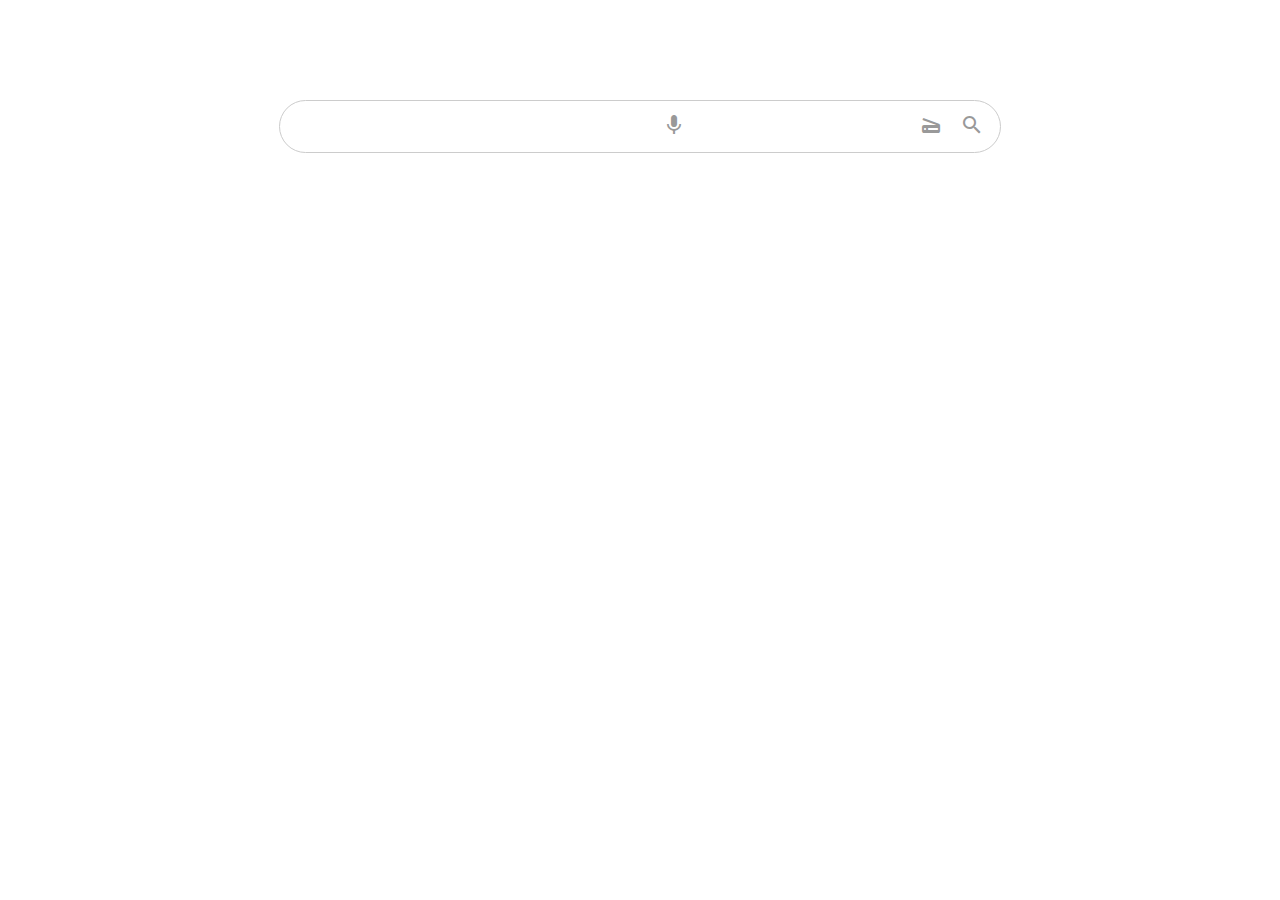
<file: index.html>
<!DOCTYPE html>
<html lang="en">
  <head>
    <meta charset="UTF-8" />
    <meta name="viewport" content="width=device-width, initial-scale=1.0" />
    <link
      href="https://fonts.googleapis.com/icon?family=Material+Icons"
      rel="stylesheet"
    />
    <link rel="stylesheet" href="style.css" />
    <title>Barra de búsqueda</title>
  </head>
  <body>
    <div class="search-bar">
      <input type="text" />
      <div class="actions">
        <button>
          <span class="material-icons">mic</span>
        </button>
        <button>
          <span class="material-icons">document_scanner</span>
        </button>
        <button>
          <span class="material-icons">search</span>
        </button>
      </div>
    </div>
  </body>
</html>
</file>
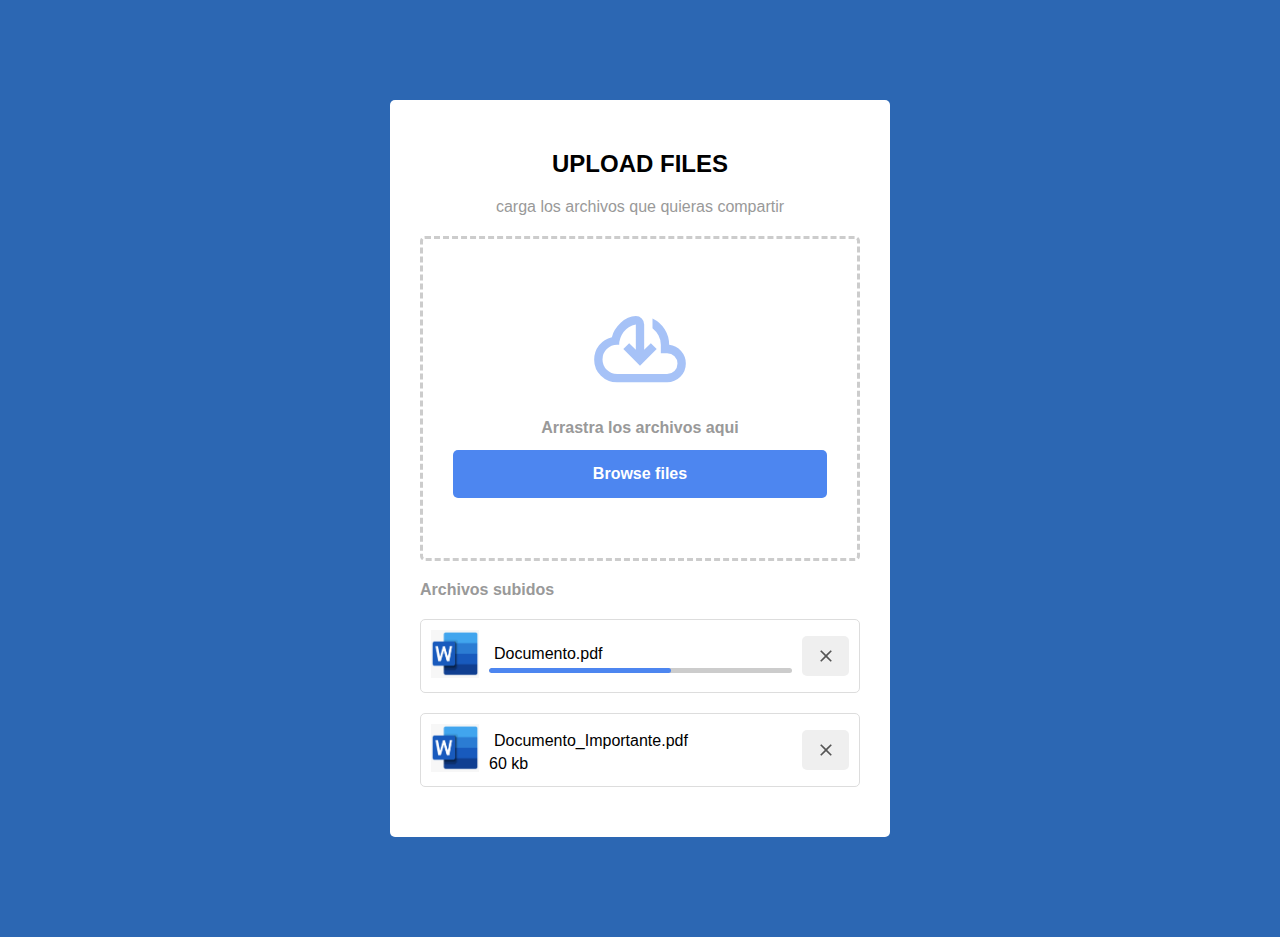
<file: cargar_archivos/index.html>
<!DOCTYPE html>
<html lang="en">
  <head>
    <meta charset="UTF-8" />
    <meta name="viewport" content="width=device-width, initial-scale=1.0" />
    <title>Ui para subir archivos</title>
    <link rel="stylesheet" href="style.css" />
  </head>
  <body>
    <div class="upload-container">
      <div class="title">UPLOAD FILES</div>
      <div class="description">carga los archivos que quieras compartir</div>
      <div class="drag-drop">
        <div class="icon">
          <svg
            xmlns="http://www.w3.org/2000/svg"
            height="24"
            viewBox="0 -960 960 960"
            width="24"
          >
            <path
              d="M260-160q-91 0-155.5-63T40-377q0-78 47-139t123-78q17-72 85-137t145-65q33 0 56.5 23.5T520-716v242l64-62 56 56-160 160-160-160 56-56 64 62v-242q-76 14-118 73.5T280-520h-20q-58 0-99 41t-41 99q0 58 41 99t99 41h480q42 0 71-29t29-71q0-42-29-71t-71-29h-60v-80q0-48-22-89.5T600-680v-93q74 35 117 103.5T760-520q69 8 114.5 59.5T920-340q0 75-52.5 127.5T740-160H260Zm220-358Z"
            />
          </svg>
        </div>
        <div>Arrastra los archivos aqui</div>
        <button class="btn">Browse files</button>
      </div>
      <div class="title-section">Archivos subidos</div>
      <div class="uploaded-files">
        <div class="file">
          <div class="icon">
            <img src="/imagenes/word.png" />
          </div>
          <div class="title">
            <div class="name">Documento.pdf</div>
            <div class="progress">
              <div class="progress-60"></div>
            </div>
          </div>
          <div class="actions">
            <button>
              <svg
                xmlns="http://www.w3.org/2000/svg"
                height="24"
                viewBox="0 -960 960 960"
                width="24"
              >
                <path
                  d="m256-200-56-56 224-224-224-224 56-56 224 224 224-224 56 56-224 224 224 224-56 56-224-224-224 224Z"
                />
              </svg>
            </button>
          </div>
        </div>

        <div class="file">
          <div class="icon"><img src="/imagenes/word.png" /></div>
          <div class="title">
            <div class="name">Documento_Importante.pdf</div>
            <div class="size">60 kb</div>
          </div>
          <div class="actions">
            <button>
              <svg
                xmlns="http://www.w3.org/2000/svg"
                height="24"
                viewBox="0 -960 960 960"
                width="24"
              >
                <path
                  d="m256-200-56-56 224-224-224-224 56-56 224 224 224-224 56 56-224 224 224 224-56 56-224-224-224 224Z"
                />
              </svg>
            </button>
          </div>
        </div>
      </div>
    </div>
  </body>
</html>
</file>
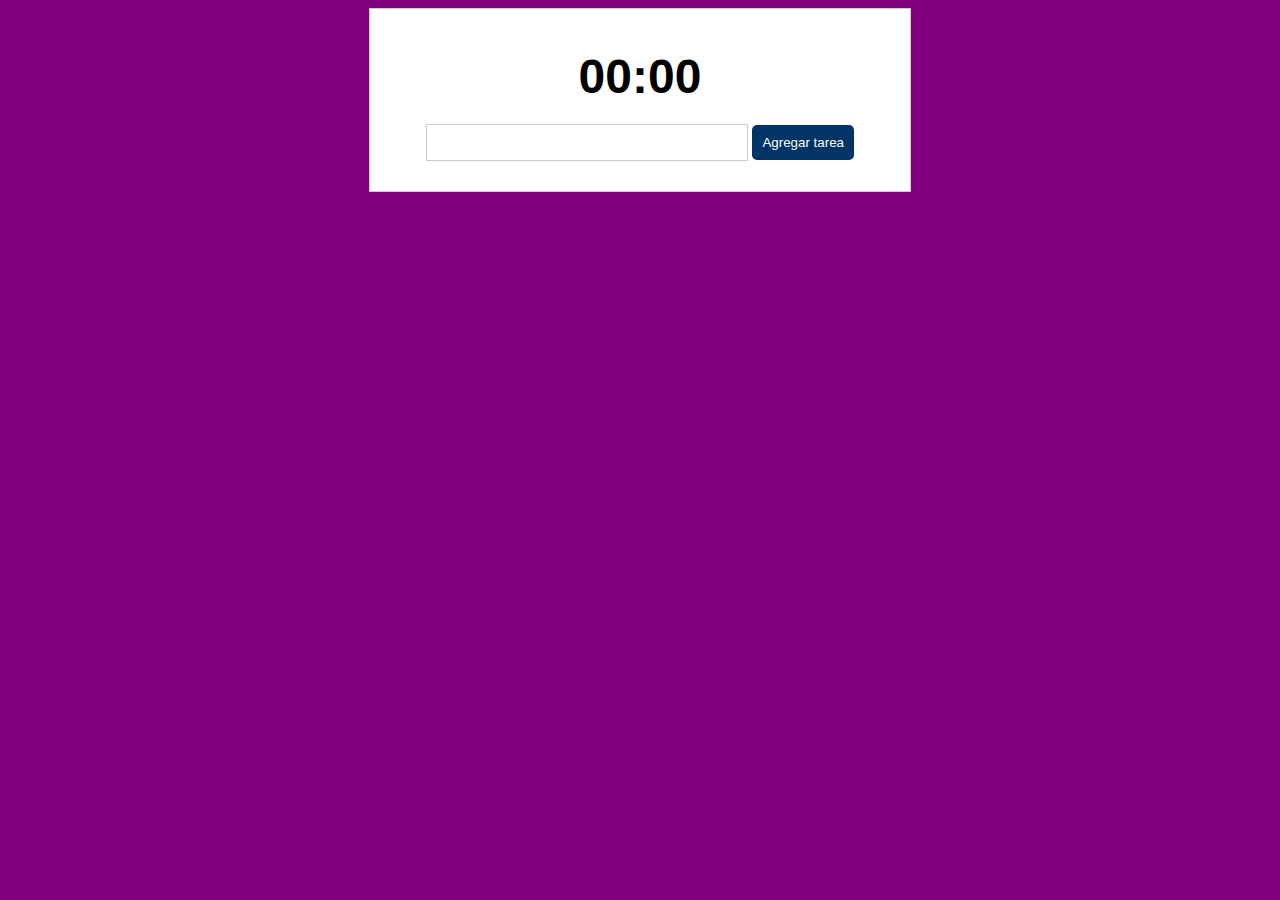
<file: Pomodoro/index.html>
<!DOCTYPE html>
<html lang="en">
  <head>
    <meta charset="UTF-8" />
    <meta http-equiv="X-UA-Compatible" content="IE=edge" />
    <meta name="viewport" content="width=device-width, initial-scale=1.0" />
    <title>Pomodoro</title>
    <link rel="stylesheet" href="main.css" />
  </head>
  <body>
    <div id="app">
      <div id="time">
        <div id="value"></div>
        <div id="taskName"></div>
      </div>

      <div class="tasks-container">
        <div class="form">
          <form action="" id="form">
            <input type="text" id="itTask" />
            <input type="submit" id="bAdd" value="Agregar tarea" />
          </form>
        </div>
        <div id="tasks">
          <div class="task"></div>
        </div>
      </div>
    </div>

    <script src="main.js"></script>
  </body>
</html>
</file>
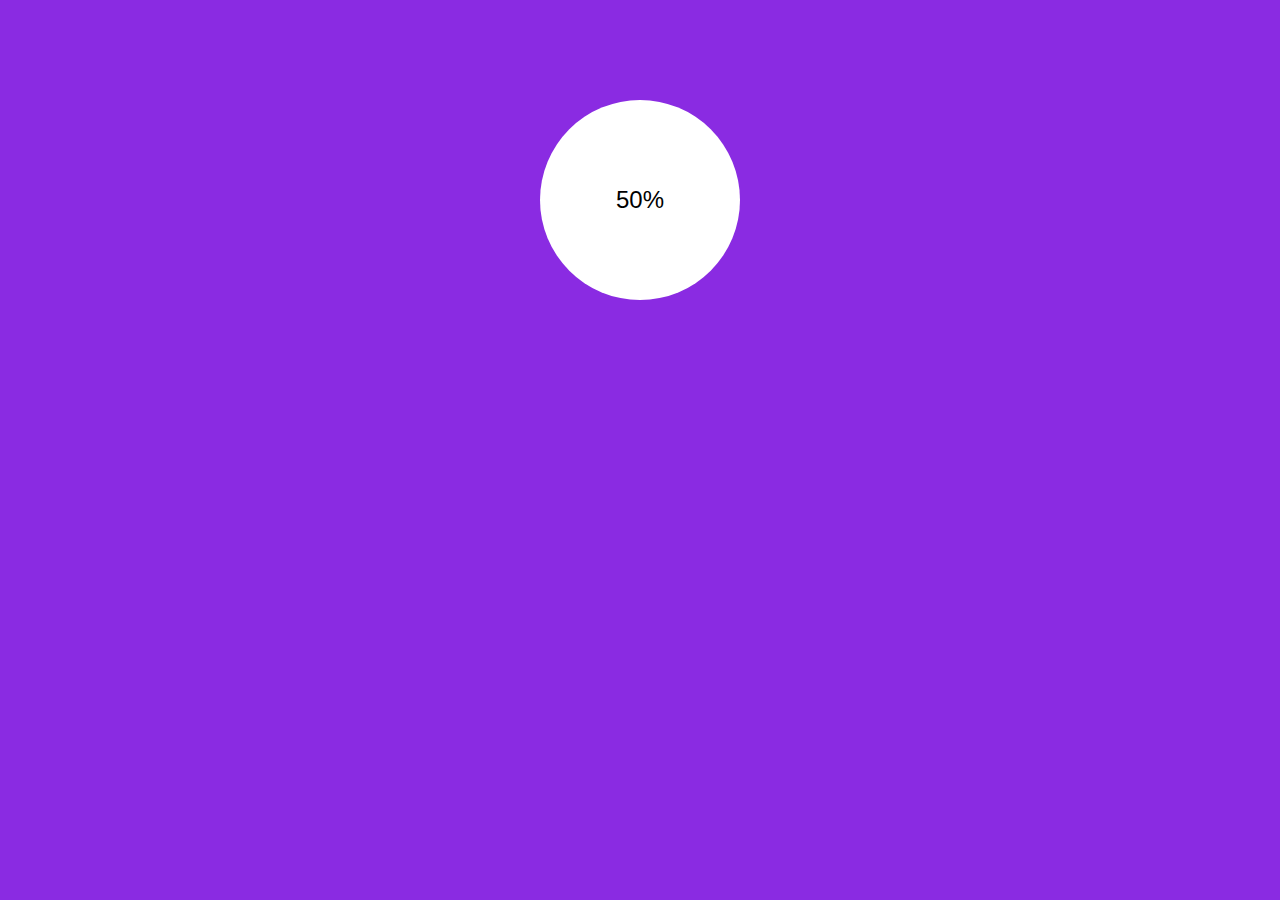
<file: ProgressBar/index.html>
<!DOCTYPE html>
<html lang="en">
  <head>
    <meta charset="UTF-8" />
    <meta name="viewport" content="width=device-width, initial-scale=1.0" />
    <title>Barra de progreso</title>
    <link rel="stylesheet" href="style.css" />
  </head>
  <body>
    <div class="progressbar-container">
      <div class="outer-box">
        <div class="inner-box">50%</div>
        <svg
          xmlns="http://www.w3.org/2022/svg"
          version="1.1"
          width="200"
          height="200"
        >
          <defs>
            <linearGradient id="gradientColor">
              <stop offset="0%" stop-color="#e91e63" />
              <stop offset="100%" stop-color="#673ab7" />
            </linearGradient>
          </defs>
          <circle cx="100" cy="100" r="80" stroke-linecap="round" />
        </svg>
      </div>
    </div>
  </body>
</html>
</file>
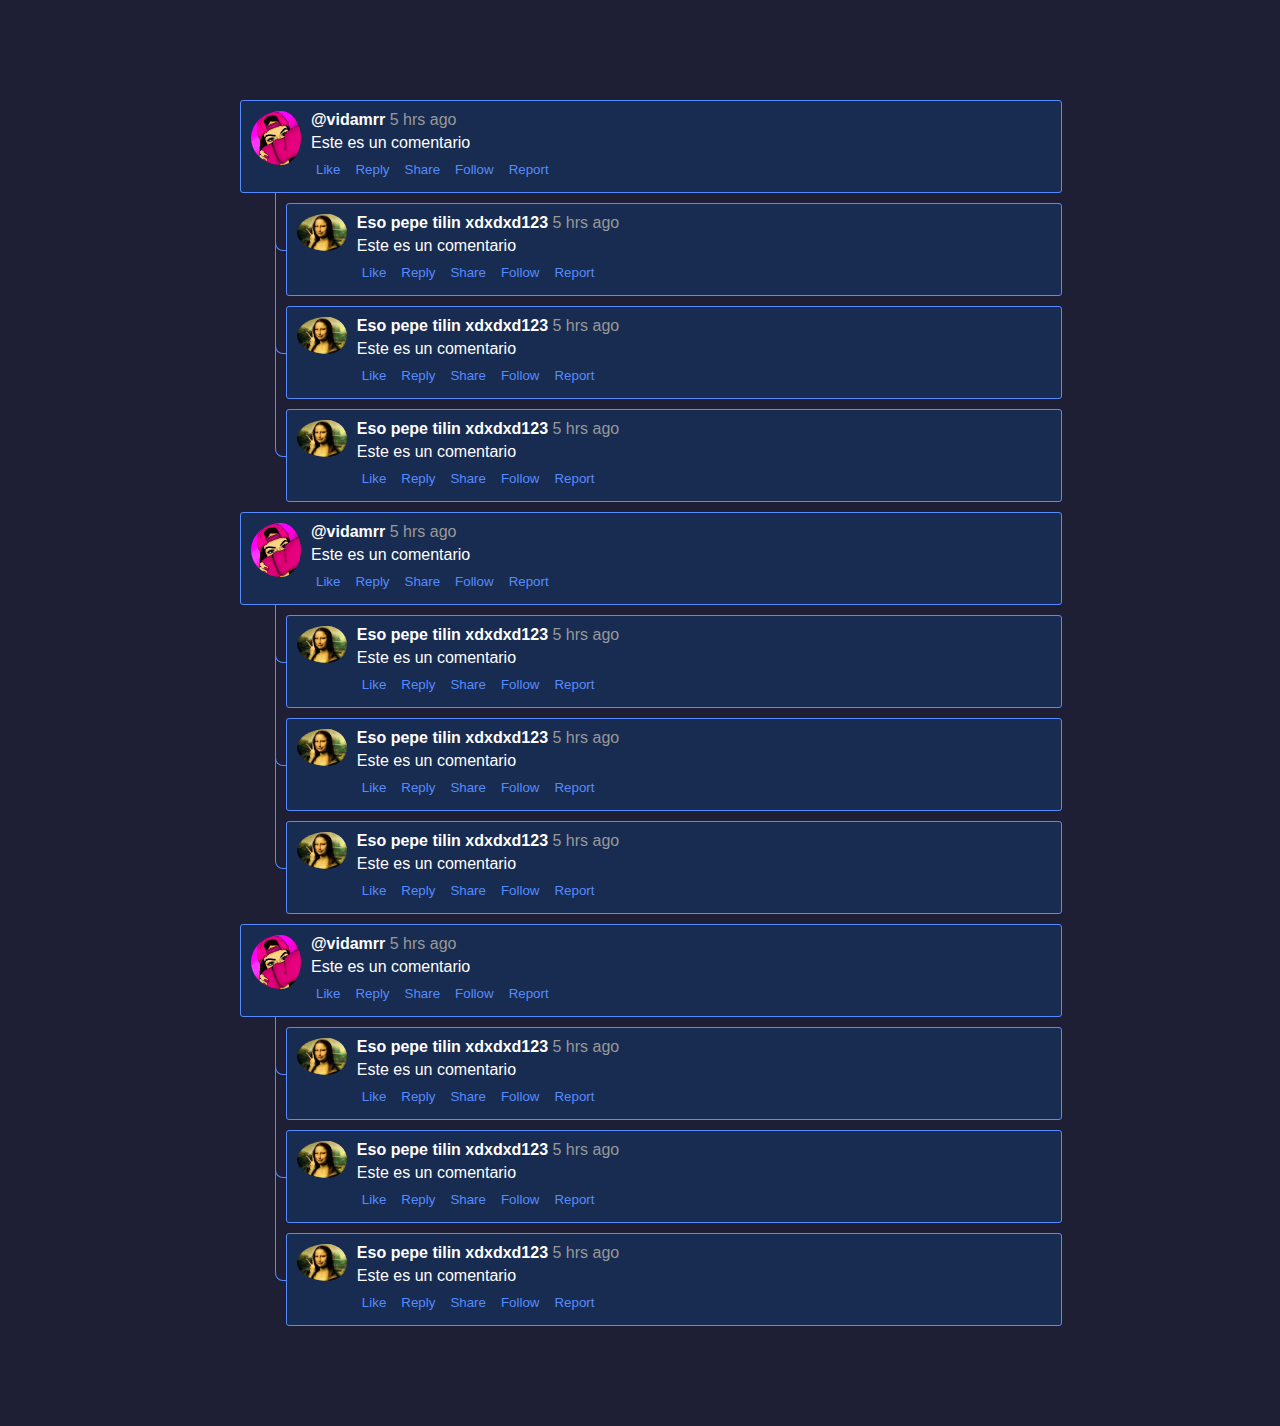
<file: Sistema_comentarios/index.html>
<!DOCTYPE html>
<html lang="en">
  <head>
    <meta charset="UTF-8" />
    <meta name="viewport" content="width=device-width, initial-scale=1.0" />
    <title>Sistema comentarios</title>
    <link rel="stylesheet" href="style.css" />
  </head>
  <body>
    <div class="comments-container">
      <div class="comment">
        <div class="comment-wrapper">
          <div class="content">
            <div class="user-foto">
              <img src="imagenes/perfil1.jpg" alt="" />
            </div>
            <div class="comment-info">
              <div class="header">
                <span class="username">@vidamrr</span>
                <span class="date">5 hrs ago</span>
              </div>
              <div class="text">Este es un comentario</div>
              <div class="actions">
                <button>Like</button>
                <button>Reply</button>
                <button>Share</button>
                <button>Follow</button>
                <button>Report</button>
              </div>
            </div>
          </div>
          <div class="replies">
            <div class="comment">
              <div class="line"></div>
              <div class="comment-wrapper">
                <div class="content">
                  <div class="user-foto">
                    <img src="imagenes/perfil2.jpeg" alt="" />
                  </div>
                  <div class="comment-info">
                    <div class="header">
                      <span class="username">Eso pepe tilin xdxdxd123</span>
                      <span class="date">5 hrs ago</span>
                    </div>
                    <div class="text">Este es un comentario</div>
                    <div class="actions">
                      <button>Like</button>
                      <button>Reply</button>
                      <button>Share</button>
                      <button>Follow</button>
                      <button>Report</button>
                    </div>
                  </div>
                </div>
              </div>
            </div>
            <div class="comment">
              <div class="line"></div>
              <div class="comment-wrapper">
                <div class="content">
                  <div class="user-foto">
                    <img src="imagenes/perfil2.jpeg" alt="" />
                  </div>
                  <div class="comment-info">
                    <div class="header">
                      <span class="username">Eso pepe tilin xdxdxd123</span>
                      <span class="date">5 hrs ago</span>
                    </div>
                    <div class="text">Este es un comentario</div>
                    <div class="actions">
                      <button>Like</button>
                      <button>Reply</button>
                      <button>Share</button>
                      <button>Follow</button>
                      <button>Report</button>
                    </div>
                  </div>
                </div>
              </div>
            </div>
            <div class="comment">
              <div class="line"></div>
              <div class="comment-wrapper">
                <div class="content">
                  <div class="user-foto">
                    <img src="imagenes/perfil2.jpeg" alt="" />
                  </div>
                  <div class="comment-info">
                    <div class="header">
                      <span class="username">Eso pepe tilin xdxdxd123</span>
                      <span class="date">5 hrs ago</span>
                    </div>
                    <div class="text">Este es un comentario</div>
                    <div class="actions">
                      <button>Like</button>
                      <button>Reply</button>
                      <button>Share</button>
                      <button>Follow</button>
                      <button>Report</button>
                    </div>
                  </div>
                </div>
              </div>
            </div>
          </div>
        </div>
      </div>
      <div class="comment">
        <div class="comment-wrapper">
          <div class="content">
            <div class="user-foto">
              <img src="imagenes/perfil1.jpg" alt="" />
            </div>
            <div class="comment-info">
              <div class="header">
                <span class="username">@vidamrr</span>
                <span class="date">5 hrs ago</span>
              </div>
              <div class="text">Este es un comentario</div>
              <div class="actions">
                <button>Like</button>
                <button>Reply</button>
                <button>Share</button>
                <button>Follow</button>
                <button>Report</button>
              </div>
            </div>
          </div>
          <div class="replies">
            <div class="comment">
              <div class="line"></div>
              <div class="comment-wrapper">
                <div class="content">
                  <div class="user-foto">
                    <img src="imagenes/perfil2.jpeg" alt="" />
                  </div>
                  <div class="comment-info">
                    <div class="header">
                      <span class="username">Eso pepe tilin xdxdxd123</span>
                      <span class="date">5 hrs ago</span>
                    </div>
                    <div class="text">Este es un comentario</div>
                    <div class="actions">
                      <button>Like</button>
                      <button>Reply</button>
                      <button>Share</button>
                      <button>Follow</button>
                      <button>Report</button>
                    </div>
                  </div>
                </div>
              </div>
            </div>
            <div class="comment">
              <div class="line"></div>
              <div class="comment-wrapper">
                <div class="content">
                  <div class="user-foto">
                    <img src="imagenes/perfil2.jpeg" alt="" />
                  </div>
                  <div class="comment-info">
                    <div class="header">
                      <span class="username">Eso pepe tilin xdxdxd123</span>
                      <span class="date">5 hrs ago</span>
                    </div>
                    <div class="text">Este es un comentario</div>
                    <div class="actions">
                      <button>Like</button>
                      <button>Reply</button>
                      <button>Share</button>
                      <button>Follow</button>
                      <button>Report</button>
                    </div>
                  </div>
                </div>
              </div>
            </div>
            <div class="comment">
              <div class="line"></div>
              <div class="comment-wrapper">
                <div class="content">
                  <div class="user-foto">
                    <img src="imagenes/perfil2.jpeg" alt="" />
                  </div>
                  <div class="comment-info">
                    <div class="header">
                      <span class="username">Eso pepe tilin xdxdxd123</span>
                      <span class="date">5 hrs ago</span>
                    </div>
                    <div class="text">Este es un comentario</div>
                    <div class="actions">
                      <button>Like</button>
                      <button>Reply</button>
                      <button>Share</button>
                      <button>Follow</button>
                      <button>Report</button>
                    </div>
                  </div>
                </div>
              </div>
            </div>
          </div>
        </div>
      </div>
      <div class="comment">
        <div class="comment-wrapper">
          <div class="content">
            <div class="user-foto">
              <img src="imagenes/perfil1.jpg" alt="" />
            </div>
            <div class="comment-info">
              <div class="header">
                <span class="username">@vidamrr</span>
                <span class="date">5 hrs ago</span>
              </div>
              <div class="text">Este es un comentario</div>
              <div class="actions">
                <button>Like</button>
                <button>Reply</button>
                <button>Share</button>
                <button>Follow</button>
                <button>Report</button>
              </div>
            </div>
          </div>
          <div class="replies">
            <div class="comment">
              <div class="line"></div>
              <div class="comment-wrapper">
                <div class="content">
                  <div class="user-foto">
                    <img src="imagenes/perfil2.jpeg" alt="" />
                  </div>
                  <div class="comment-info">
                    <div class="header">
                      <span class="username">Eso pepe tilin xdxdxd123</span>
                      <span class="date">5 hrs ago</span>
                    </div>
                    <div class="text">Este es un comentario</div>
                    <div class="actions">
                      <button>Like</button>
                      <button>Reply</button>
                      <button>Share</button>
                      <button>Follow</button>
                      <button>Report</button>
                    </div>
                  </div>
                </div>
              </div>
            </div>
            <div class="comment">
              <div class="line"></div>
              <div class="comment-wrapper">
                <div class="content">
                  <div class="user-foto">
                    <img src="imagenes/perfil2.jpeg" alt="" />
                  </div>
                  <div class="comment-info">
                    <div class="header">
                      <span class="username">Eso pepe tilin xdxdxd123</span>
                      <span class="date">5 hrs ago</span>
                    </div>
                    <div class="text">Este es un comentario</div>
                    <div class="actions">
                      <button>Like</button>
                      <button>Reply</button>
                      <button>Share</button>
                      <button>Follow</button>
                      <button>Report</button>
                    </div>
                  </div>
                </div>
              </div>
            </div>
            <div class="comment">
              <div class="line"></div>
              <div class="comment-wrapper">
                <div class="content">
                  <div class="user-foto">
                    <img src="imagenes/perfil2.jpeg" alt="" />
                  </div>
                  <div class="comment-info">
                    <div class="header">
                      <span class="username">Eso pepe tilin xdxdxd123</span>
                      <span class="date">5 hrs ago</span>
                    </div>
                    <div class="text">Este es un comentario</div>
                    <div class="actions">
                      <button>Like</button>
                      <button>Reply</button>
                      <button>Share</button>
                      <button>Follow</button>
                      <button>Report</button>
                    </div>
                  </div>
                </div>
              </div>
            </div>
          </div>
        </div>
      </div>
    </div>
  </body>
</html>
</file>
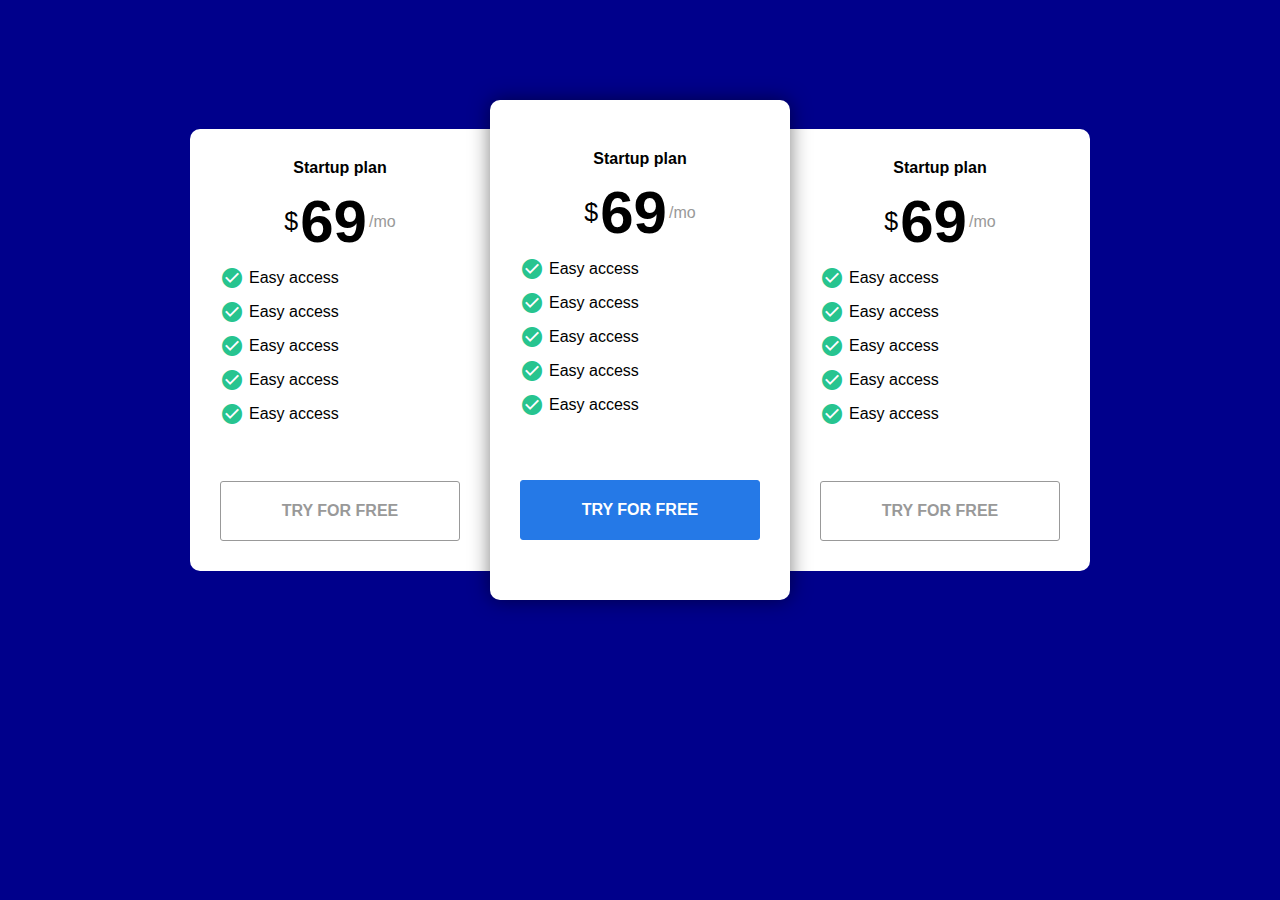
<file: Tablas_de_precios/index.html>
<!DOCTYPE html>
<html lang="en">
  <head>
    <meta charset="UTF-8" />
    <meta name="viewport" content="width=device-width, initial-scale=1.0" />
    <title>Tabla de precios</title>
    <link
      href="https://fonts.googleapis.com/icon?family=Material+Icons"
      rel="stylesheet"
    />
    <link rel="stylesheet" href="style.css" />
  </head>
  <body>
    <div class="price-table-container">
      <div class="table">
        <div class="title">Startup plan</div>
        <div class="price">
          <span class="currency">$ </span>
          <span class="number">69</span>
          <span class="frequency"> /mo</span>
        </div>
        <div class="features">
          <ul>
            <li>
              <span class="material-icons check_circle">check_circle</span>
              Easy access
            </li>
            <li>
              <span class="material-icons check_circle">check_circle</span>
              Easy access
            </li>
            <li>
              <span class="material-icons check_circle">check_circle</span>
              Easy access
            </li>
            <li>
              <span class="material-icons check_circle">check_circle</span>
              Easy access
            </li>
            <li>
              <span class="material-icons check_circle">check_circle</span>
              Easy access
            </li>
          </ul>
        </div>
        <div class="actions">
          <a href="#" class="btn">Try for free</a>
        </div>
      </div>
      <div class="table recommended">
        <div class="title">Startup plan</div>
        <div class="price">
          <span class="currency">$ </span>
          <span class="number">69</span>
          <span class="frequency"> /mo</span>
        </div>
        <div class="features">
          <ul>
            <li>
              <span class="material-icons check_circle">check_circle</span>
              Easy access
            </li>
            <li>
              <span class="material-icons check_circle">check_circle</span>
              Easy access
            </li>
            <li>
              <span class="material-icons check_circle">check_circle</span>
              Easy access
            </li>
            <li>
              <span class="material-icons check_circle">check_circle</span>
              Easy access
            </li>
            <li>
              <span class="material-icons check_circle">check_circle</span>
              Easy access
            </li>
          </ul>
        </div>
        <div class="actions">
          <a href="#" class="btn recommended">Try for free</a>
        </div>
      </div>
      <div class="table">
        <div class="title">Startup plan</div>
        <div class="price">
          <span class="currency">$ </span>
          <span class="number">69</span>
          <span class="frequency"> /mo</span>
        </div>
        <div class="features">
          <ul>
            <li>
              <span class="material-icons check_circle">check_circle</span>
              Easy access
            </li>
            <li>
              <span class="material-icons check_circle">check_circle</span>
              Easy access
            </li>
            <li>
              <span class="material-icons check_circle">check_circle</span>
              Easy access
            </li>
            <li>
              <span class="material-icons check_circle">check_circle</span>
              Easy access
            </li>
            <li>
              <span class="material-icons check_circle">check_circle</span>
              Easy access
            </li>
          </ul>
        </div>
        <div class="actions">
          <a href="#" class="btn">Try for free</a>
        </div>
      </div>
    </div>
  </body>
</html>
</file>
<file: style.css>
.material-icons {
  font-family: "Material Icons";
  font-weight: normal;
  font-style: normal;
  font-size: 24px; /* Preferred icon size */
  display: inline-block;
  line-height: 1;
  text-transform: none;
  letter-spacing: normal;
  word-wrap: normal;
  white-space: nowrap;
  direction: ltr;

  /* Support for all WebKit browsers. */
  -webkit-font-smoothing: antialiased;
  /* Support for Safari and Chrome. */
  text-rendering: optimizeLegibility;

  /* Support for Firefox. */
  -moz-osx-font-smoothing: grayscale;

  /* Support for IE. */
  font-feature-settings: "liga";
}
body {
  font-family: Arial, Helvetica, sans-serif;
}
.search-bar {
  border: solid 1px #ccc;
  border-radius: 30px;
  width: 700px;
  display: flex;
  flex-direction: row;
  align-items: center;
  padding: 5px 10px;
  margin: 100px auto;
  transition: all 0.3s ease-in-out;
}

.search-bar:focus-within {
  border: 1px #aaa;
  box-shadow: 0 2px 5px rgba(0, 0, 0, 0.2);
}
.search-bar input[type="text"] {
  border: none;
  outline: none;
  padding: 10px;
  flex: 1;
  font-size: 18px;
}
.search-bar .actions {
  display: flex;
  gap: 5px;
}

.search-bar .actions button {
  border: none;
  outline: none;
  background: none;
  cursor: pointer;
  color: #999;
  transition: color 0.3s ease-in-out;
}
.search-bar .actions button:hover {
  color: #2979e2;
}
</file>
<file: cargar_archivos/style.css>
body {
  background-color: rgb(44, 103, 179);
  font-family: Arial, Helvetica, sans-serif;
}
.upload-container {
  margin: 100px auto;
  width: 500px;
  text-align: center;
  background-color: white;
  border-radius: 5px;
  padding: 50px 30px;
  box-sizing: border-box;
}

.upload-container > .title {
  font-size: 24px;
  font-weight: bold;
  margin-bottom: 20px;
}

.upload-container .description {
  color: #999;
}
.upload-container .drag-drop {
  border: dashed 3px #ccc;
  border-radius: 5px;
  box-sizing: border-box;
  padding: 60px 30px;
  margin: 20px 0;
  line-height: 1.5;
  display: flex;
  flex-direction: column;
  font-weight: bold;
  color: #999;
  gap: 10px;
}

.upload-container .drag-drop .icon svg {
  width: 100px;
  height: 100px;
  fill: rgba(77, 134, 240, 0.5);
}

.upload-container .drag-drop .btn {
  padding: 15px;
  font-size: 16px;
  font-weight: bold;
  background-color: #4d86f0;
  color: white;
  border: none;
  border-radius: 5px;
  min-width: 200px;
  cursor: pointer;
}

.upload-container .drag-drop .btn:hover {
  background-color: #3c6dc0;
}

.upload-container .uploaded-files {
  display: flex;
  flex-direction: column;
  gap: 20px;
}

.upload-container .title-section {
  text-align: left;
  color: #999;
  font-weight: bold;
  padding-bottom: 20px;
}

.upload-container .uploaded-files .file {
  border: solid 1px #ddd;
  border-radius: 5px;
  text-align: left;
  display: flex;
  gap: 10px;
  justify-content: space-between;
  align-items: center;
  transition: box-shadow 0.3s ease-in-out;
  padding: 10px;
}
.upload-container .uploaded-files .file:hover {
  box-shadow: 0 5px 10px rgb(0, 0, 0, 0.2);
}
.upload-container .uploaded-files .file .icon {
  width: 48px;
}

.upload-container .uploaded-files .file .icon img {
  width: 48px;
  height: 48px;
}

.upload-container .uploaded-files .file .title {
  flex: 1;
}

.upload-container .uploaded-files .file .title .name {
  display: block;
  padding: 5px;
}

.upload-container .uploaded-files .file .title .name .size {
  color: #999;
  font-size: 14px;
}

.upload-container .uploaded-files .file .title .progress {
  height: 5px;
  width: 100%;
  background-color: #ccc;
  border-radius: 4px;
  overflow: hidden;
}
.upload-container .uploaded-files .file .title .progress .progress-60 {
  background-color: #4d86f0;
  height: 5px;
  width: 60%;
  border-radius: 4px;
}

.upload-container .uploaded-files .file .actions button {
  padding: 10px;
  border: none;
  border-radius: 5px;
  cursor: pointer;
  width: 47px;
  display: flex;
  align-items: center;
  justify-content: center;
}

.upload-container .uploaded-files .file .actions button svg {
  height: 20px;
  width: 20px;
  fill: #555;
}

.upload-container .uploaded-files .file .actions button:hover {
  background-color: #ddd;
}
</file>
<file: Pomodoro/main.css>
body {
  font-family: Arial, Helvetica, sans-serif;
  background-color: purple;
}

#app {
  background-color: white;
  width: 500px;
  margin: 0 auto;
  border: solid 1px #ccc;
  padding: 20px;
}

#time {
  text-align: center;
  padding: 20px 0;
}
#time #value {
  font-size: 48px;
  font-weight: bolder;
}

.form {
  display: flex;
  justify-content: center;
}

input[type="text"] {
  padding: 10px;
  border: solid 1px #ccc;
  width: 300px;
}
button,
input[type="submit"] {
  border: none;
  background-color: #003366;
  color: white;
  padding: 10px;
  border-radius: 5px;
}

#tasks {
  display: flex;
  flex-direction: column;
  gap: 10px;
  margin-top: 10px;
}
.task {
  display: flex;
  gap: 10px;
  align-items: center;
}
.task .completed {
  display: flex;
  align-items: center;
  gap: 10px;
}

.done {
  display: inline-block;
  padding: 5px;
  background-color: #ccc;
}
</file>
<file: ProgressBar/style.css>
body {
  font-family: Arial, Helvetica, sans-serif;
  background-color: blueviolet;
}

.progressbar-container {
  width: 200px;
  height: 200px;
  margin: 100px auto;
}

.progressbar-container .outer-box {
  border-radius: 50%;
  background-color: white;
  width: 200px;
  height: 200px;
  display: flex;
  align-items: center;
  justify-content: center;
}

.progressbar-container .inner-box {
  font-size: 24px;
  width: 160px;
  height: 160px;
  border-radius: 50%;
  display: flex;
  align-items: center;
  justify-content: center;
}

.progressbar-container svg {
  position: absolute;
}

.progressbar-container circle {
  fill: none;
  stroke: url(#gradientColor);
  stroke-width: 20px;
  stroke-dasharray: 550;
  stroke-dashoffset: 550;
  animation: loading 4s linear forwards;
}
@keyframes loading {
  100% {
    stroke-dashoffset: 0;
  }
}
</file>
<file: Sistema_comentarios/style.css>
:root {
  --border-color: #558bff;
}

body {
  font-family: Arial, Helvetica, sans-serif;
  background-color: rgb(30, 30, 52);
}
.comments-container {
  width: 800px;
  margin: 100px auto;
  color: white;
}
.comments-container > .comment {
  margin-bottom: 10px;
}

.comments-container .comment {
  display: flex;
}

.comments-container .comment .line {
  position: relative;
  width: 10px;
  height: 50%;
  border-left: solid 1px #558bff;
  border-bottom: solid 1px #558bff;
  border-radius: 0 0 0 8px;
}
.comments-container .comment .comment-wrapper {
  width: 100%;
  display: flex;
  flex-direction: column;
}

.comments-container .comment .comment-wrapper .content {
  width: 100%;
  display: flex;
  border: solid 1px var(--border-color);
  padding: 10px;
  border-radius: 3px;
  background-color: rgb(24, 43, 80);
}

.comments-container .comment .comment-wrapper .content img {
  border-radius: 50%;
  width: 50px;
  padding-right: 10px;
}

.comments-container .comment .comment-wrapper .content .comment-info {
  display: flex;
  flex-direction: column;
  gap: 5px;
}

.comments-container
  .comment
  .comment-wrapper
  .content
  .comment-info
  .header
  .username {
  font-weight: bold;
}

.comments-container
  .comment
  .comment-wrapper
  .content
  .comment-info
  .header
  .date {
  color: #999;
}

.comments-container .comment .comment-wrapper .content .comment-info .actions {
  display: flex;
  gap: 5px;
}

.comments-container .comment .comment-wrapper .content .comment-info button {
  border: none;
  background-color: transparent;
  color: var(--border-color);
  cursor: pointer;
  padding: 5px;
  border-radius: 3px;
}

.comments-container
  .comment
  .comment-wrapper
  .content
  .comment-info
  button:hover {
  color: white;
  background-color: var(--border-color);
}

.comments-container .comment .replies {
  padding-top: 10px;
  position: relative;
  padding-left: 35px;
  display: flex;
  flex-direction: column;
  gap: 10px;
}

.comments-container .comment .replies::before {
  content: "";
  position: absolute;
  background-color: var(--border-color);
  width: 1px;
  top: 0;
  height: calc(100% - 53px);
}
</file>
<file: Tablas_de_precios/style.css>
.material-icons {
  font-family: "Material Icons";
  font-weight: normal;
  font-style: normal;
  font-size: 24px; /* Preferred icon size */
  display: inline-block;
  line-height: 1;
  text-transform: none;
  letter-spacing: normal;
  word-wrap: normal;
  white-space: nowrap;
  direction: ltr;

  /* Support for all WebKit browsers. */
  -webkit-font-smoothing: antialiased;
  /* Support for Safari and Chrome. */
  text-rendering: optimizeLegibility;

  /* Support for Firefox. */
  -moz-osx-font-smoothing: grayscale;

  /* Support for IE. */
  font-feature-settings: "liga";
}

body {
  font-family: Arial, Helvetica, sans-serif;
  padding: 0;
  margin: 0;
  background-color: darkblue;
}

.price-table-container {
  width: 900px;
  display: flex;
  align-items: center;
  margin: 100px auto;
}

.price-table-container .table {
  width: 300px;
  height: 442px;
  padding: 30px;
  box-sizing: border-box;
  position: relative;
  z-index: 100;
  background-color: white;
  display: flex;
  flex-direction: column;
  gap: 10px;
}

.price-table-container .table:first-child {
  border-radius: 10px 0 0 10px;
}

.price-table-container .table:last-child {
  border-radius: 0 10px 10px 0;
}

.price-table-container .table.recommended {
  height: 500px;
  border-radius: 10px;
  padding: 50px 30px 60px 30px;
  z-index: 200;
  box-shadow: 0 0 20px rgba(0, 0, 0, 0.5);
}

.price-table-container .table .title {
  font-weight: bold;
  text-align: center;
  font: 20px;
}

.price-table-container .table .price {
  display: flex;
  justify-content: center;
  align-items: center;
  gap: 2px;
}
.price-table-container .table .price .currency {
  font-size: 25px;
}

.price-table-container .table .price .number {
  font-size: 60px;
  font-weight: bold;
}
.price-table-container .table .price .frequency {
  color: #999;
}
.price-table-container .table .features {
  flex: 1;
}
.price-table-container .table .features ul {
  list-style: none;
  padding: 0;
  margin: 0;
  display: flex;
  flex-direction: column;
  gap: 10px;
}

.price-table-container .table .features ul li {
  display: flex;
  align-items: center;
  gap: 5px;
}

.price-table-container .table .features ul li span.check_circle {
  color: rgb(39, 196, 143);
}

.price-table-container .table .actions .btn {
  display: block;
  text-align: center;
  padding: 20px 0;
  border: solid 1px #999;
  color: #999;
  text-decoration: none;
  border-radius: 3px;
  font-weight: bold;
  text-transform: uppercase;
}

.price-table-container .table .actions .btn:hover {
  background-color: #2579e7;
  color: white;
}

.price-table-container .table .actions .btn.recommended {
  background-color: #2579e7;
  color: white;
  border: solid 1px #2579e7;
}

.price-table-container .table .actions .btn.recommended:hover {
  background-color: #1961be;
  color: white;
  border: solid 1px #1961be;
}
</file>
